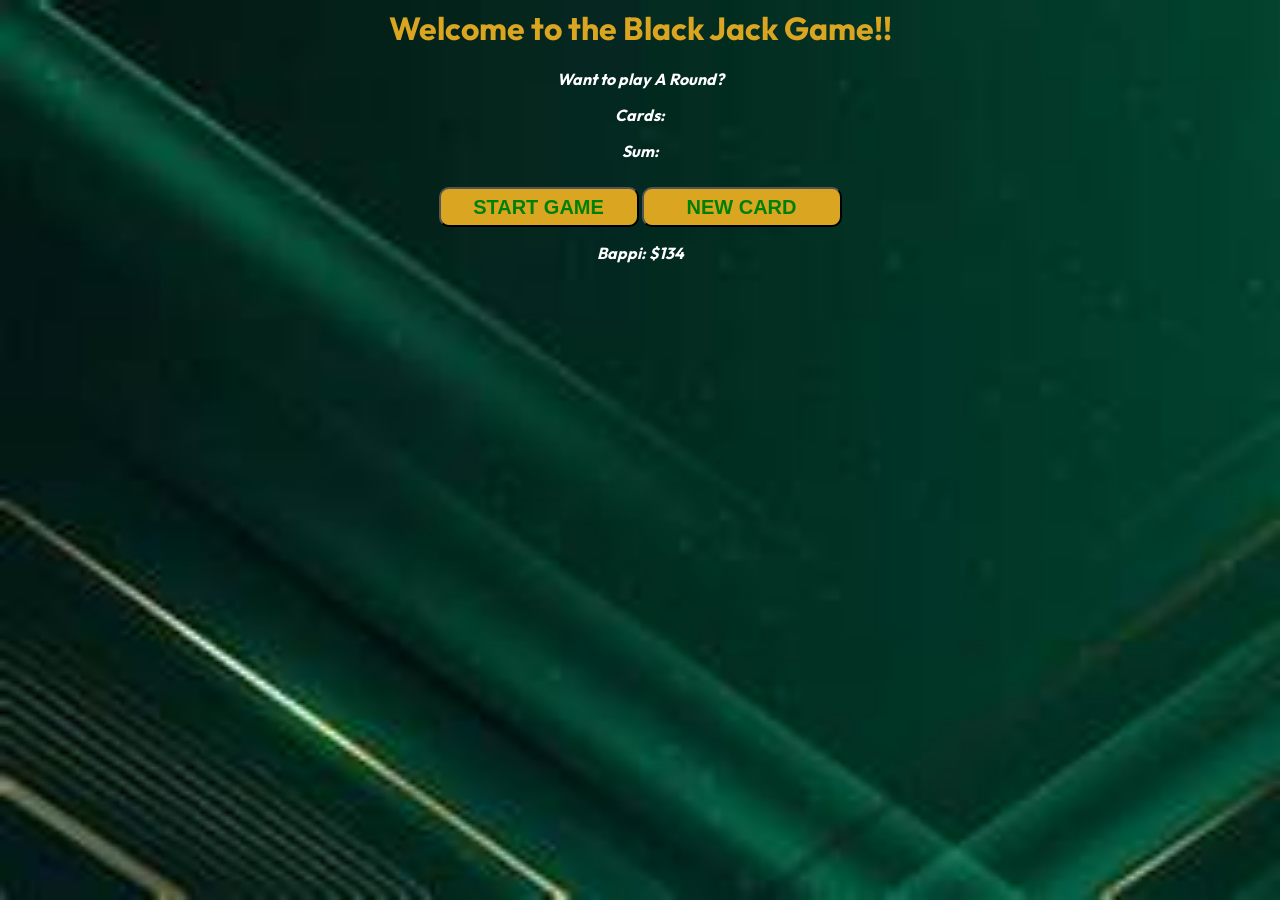
<file: BlackJackGame/index.html>
<html>
    <head>
        <title>Black Jack Game</title>
        <link rel="preconnect" href="https://fonts.googleapis.com">
<link rel="preconnect" href="https://fonts.gstatic.com" crossorigin>
<link href="https://fonts.googleapis.com/css2?family=Outfit:wght@100..900&display=swap" rel="stylesheet">
        <link rel="stylesheet" type="text/css" href="index.css">
    </head>
    <body>
        <h1>
            Welcome to the Black Jack Game!!
        </h1>
        <p id="message-el">Want to play A Round?</p>
        <p id="cards-el">Cards:</p>
        <p id="sum-el">Sum:</p>
        <button onclick="startGame()" id="button-el">START GAME</button>
        <button onclick="newCard()" id="newcard-el">NEW CARD</button>
        <p id="player-el"></p>
        <script src="index.js"></script>

    </body>
</html>
</file>
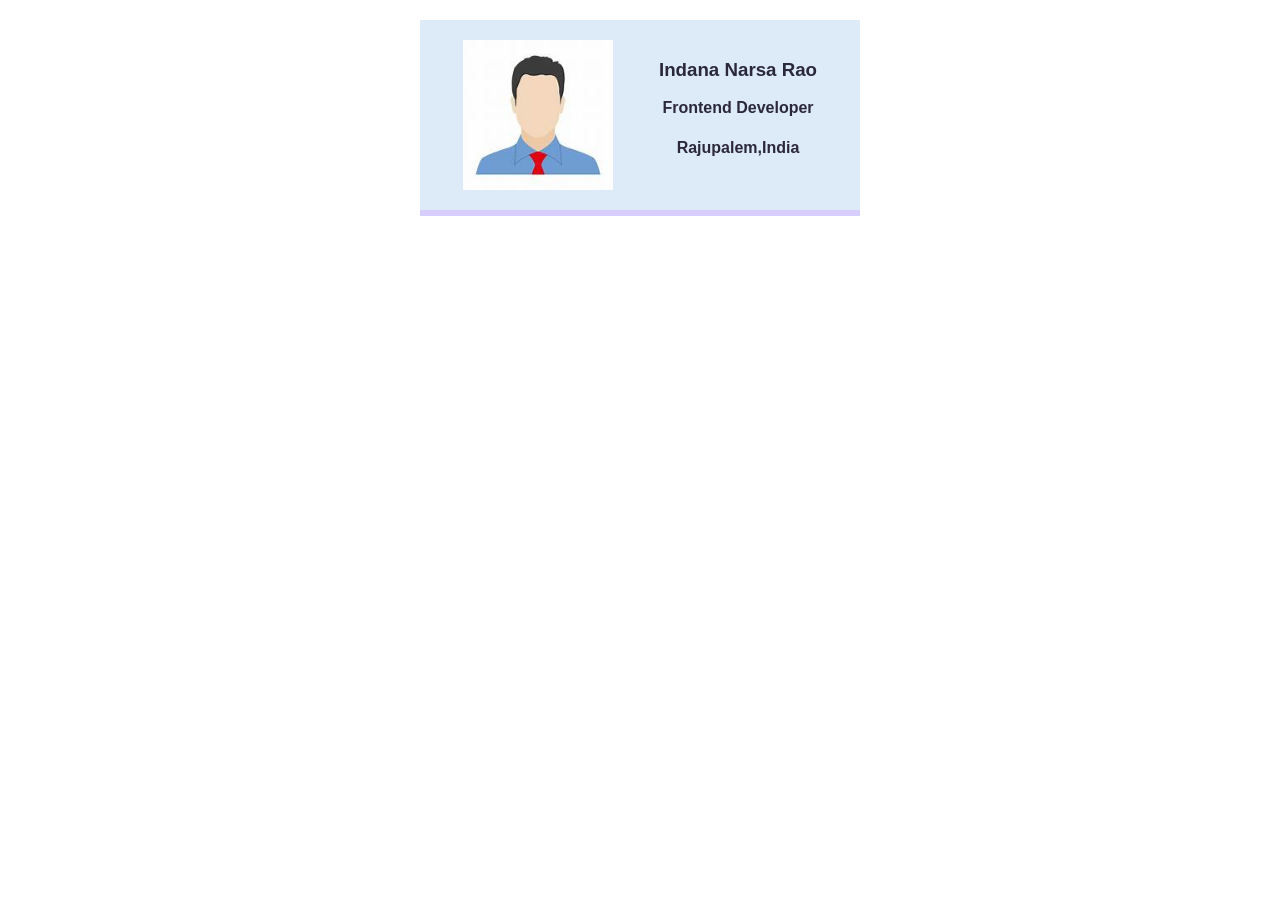
<file: business-card/index.html>
<html>
    <head>
        <title>Business Card</title>
        <link rel="stylesheet" href="styles.css">
    </head>
    <body>
        <div class="card">
            <div>
                <img src="Images/pic.jpeg" alt="Profile picture for practise" class="profile-pic">
            </div>
            <div class="info">
                <h3 >Indana Narsa Rao</h3>
                <p>Frontend Developer</p>
                <h4>Rajupalem,India</h4>
            </div>
        </div>
        
    </body>

    </html>
</file>
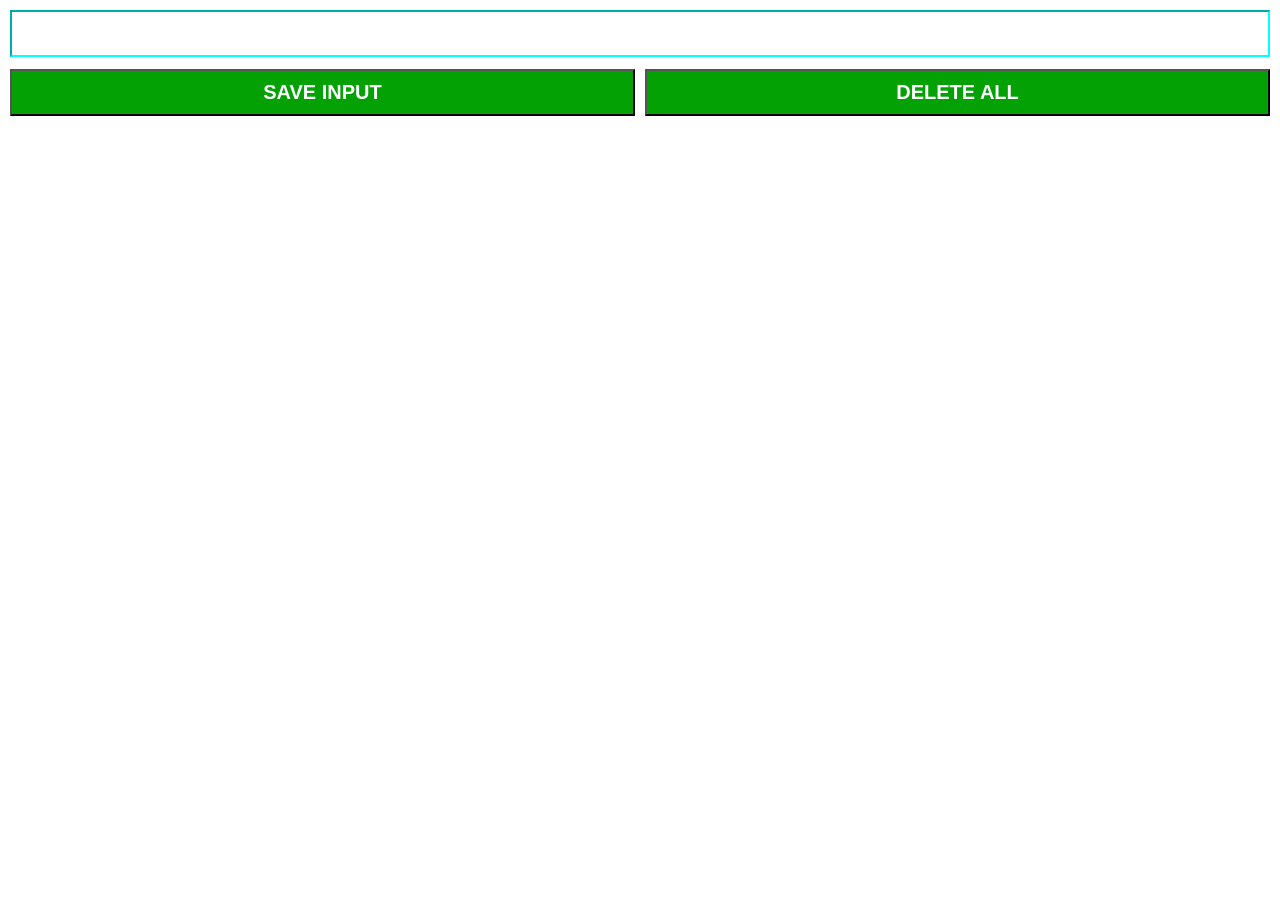
<file: chromeExtension/index.html>
<html>
    <head>
        <title>Chrome Extension</title>
        <link rel="stylesheet" href="index.css">
        
    </head>
    <body>
        <input type="text" id="input-el">
        <div id="con">
            <button id="input-btn">SAVE INPUT</button>
            <button id="del-btn">DELETE ALL</button>
        </div>
        <ul id="ul-el"></ul>
        <script src="index.js"></script>
    </body>
</html>
</file>
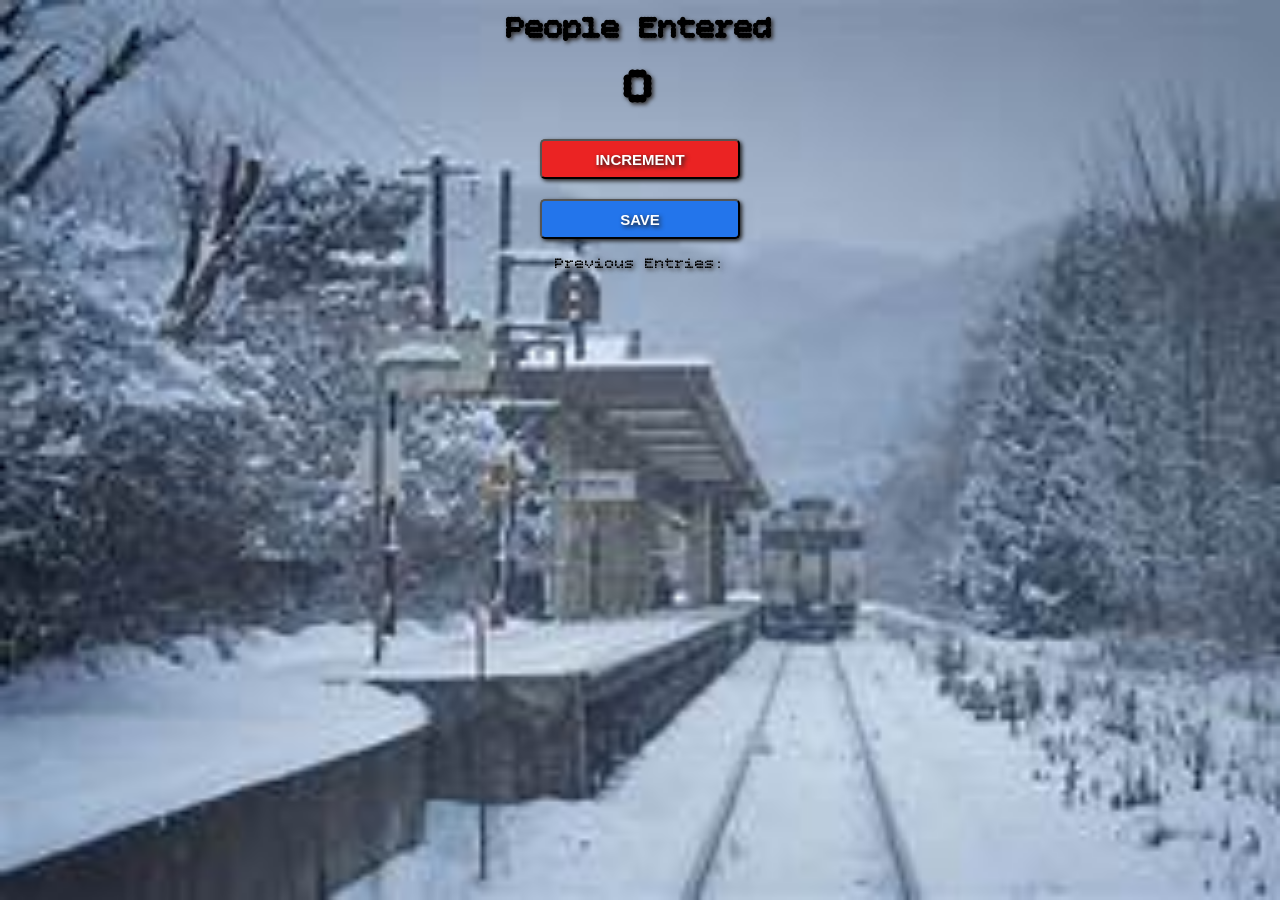
<file: Passenger Counter/index.html>
<html>
    <head>
        <title>Passenger Counter</title>
        <link rel="stylesheet" href="index.css">
        <link rel="preconnect" href="https://fonts.googleapis.com">
<link rel="preconnect" href="https://fonts.gstatic.com" crossorigin>
<link href="https://fonts.googleapis.com/css2?family=Bitcount+Grid+Single:wght@100..900&display=swap" rel="stylesheet">
    </head>
    <body>
        <h1>People Entered</h1>
        <h2 id="count">0</h2>
        <div class="buttons">
        <button id="increment" onclick="increment()">INCREMENT</button>
        <button id="save" onclick="save()">SAVE</button>
        </div>
        <p id="save-el">Previous Entries: </p>
        <script src="index.js"></script>
    </body>
</html>
</file>
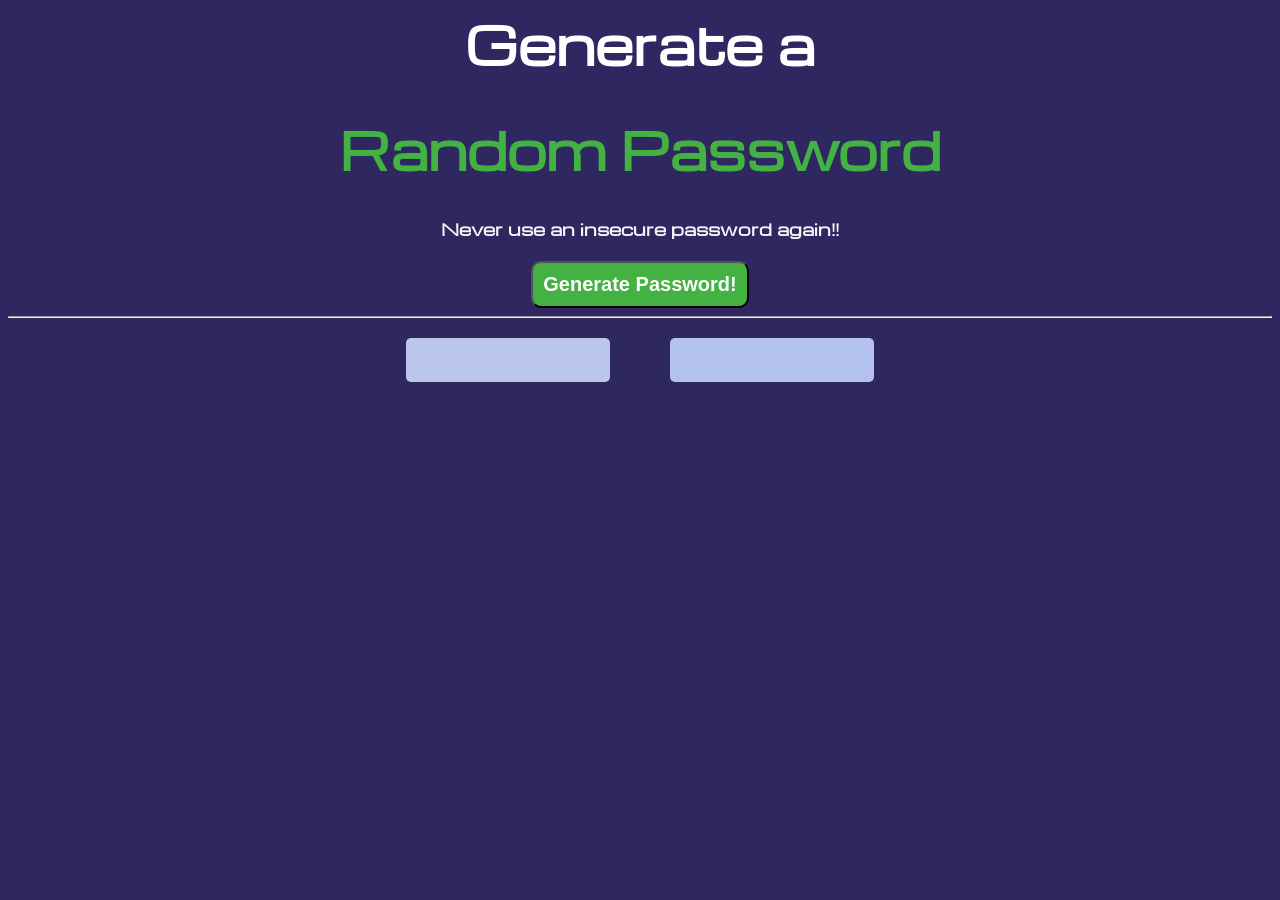
<file: randomPasswordGenerator/index.html>
<html>
    <head>
        <title>Random Password Generator</title>
        <link rel="stylesheet" type="text/css" href="index.css">
        <link rel="preconnect" href="https://fonts.googleapis.com">
        
<link rel="preconnect" href="https://fonts.gstatic.com" crossorigin>
<link href="https://fonts.googleapis.com/css2?family=Michroma&display=swap" rel="stylesheet">
    </head>
    <body>
        <div class="container">
            <h1 id="Generate">
            Generate a
            </h1>
            <h1 id="random">Random Password</h1>
            <h4 id="text">
                Never use an insecure password again!!
            </h4>
            <button id="button">Generate Password!</button>
        </div>
        <hr>
        <div class="output">
            <div id="password1"></div>
            <div id="password2"></div>
        </div>
        <script src="index.js"></script>
    </body>
</html>
</file>
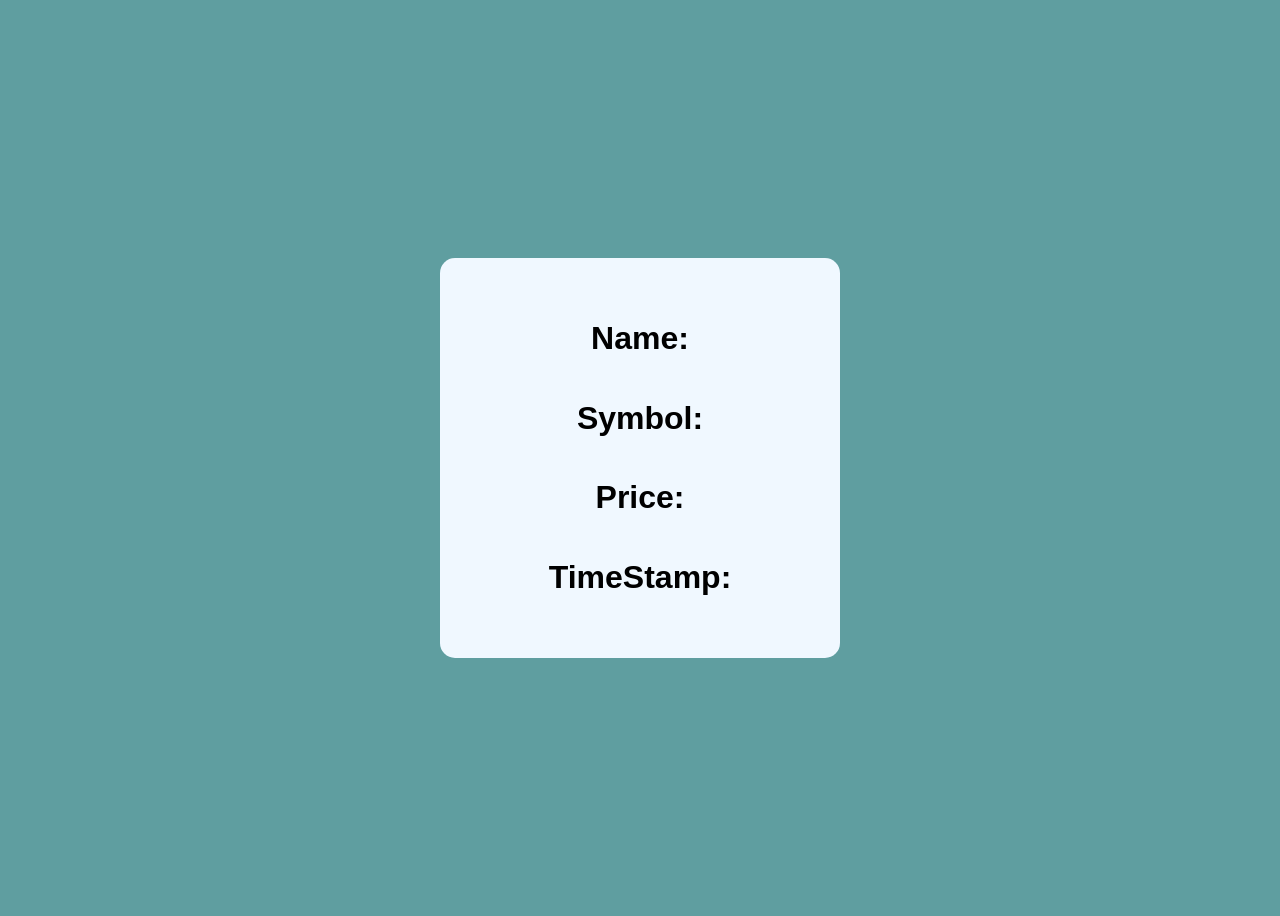
<file: StockUpdater/index.html>
<html>
    <head>
        <title>StockShower</title>
        <link rel="stylesheet" href="index.css">
    </head>
    <body>
        <div>
        <h1>Name:<span id="name"></span></h1>
        <h1>Symbol:<span id="sym"></span></h1>
        <h1>Price:<span id="price"></span><span id="pic"></span></h1>
        <h1>TimeStamp:<span id="time"></span></h1>
        </div>
        <script type="module" src="index.js"></script>
        
    </body>



</html>
</file>
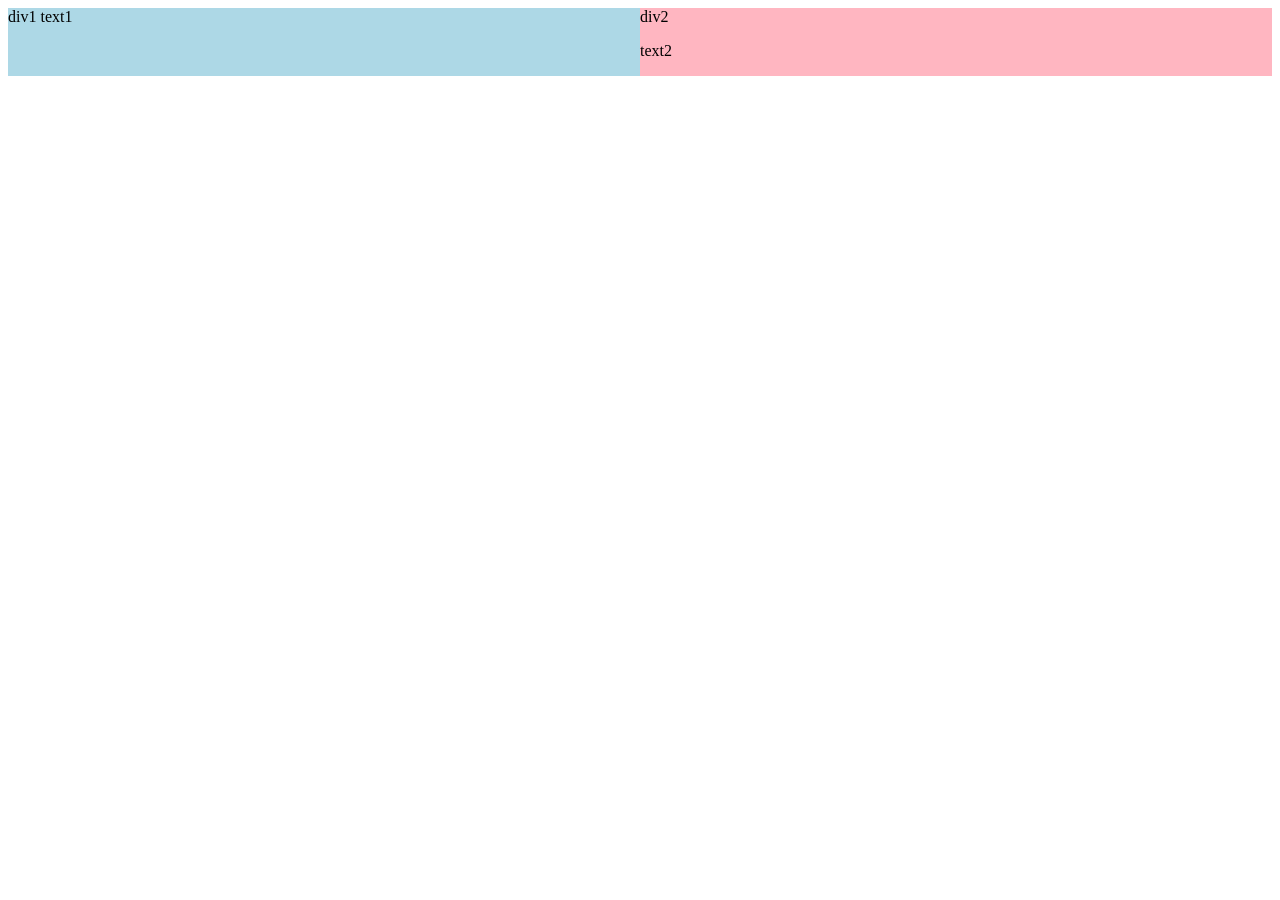
<file: youtubecloning/flexbox.html>
<!DOCTYPE html>
<html>
    <head>
        <title>FlexPractice</title>
    </head>
    <body>
        <div style="display:flex;
        flex-direction:row;">
            <div style="background-color:
            lightblue;
            flex:1">div1 text1</div>
            <div style="background-color:
            lightpink;
            flex:1">div2<p>text2</p></div>
         </div>
        
    </body>
</html>
</file>
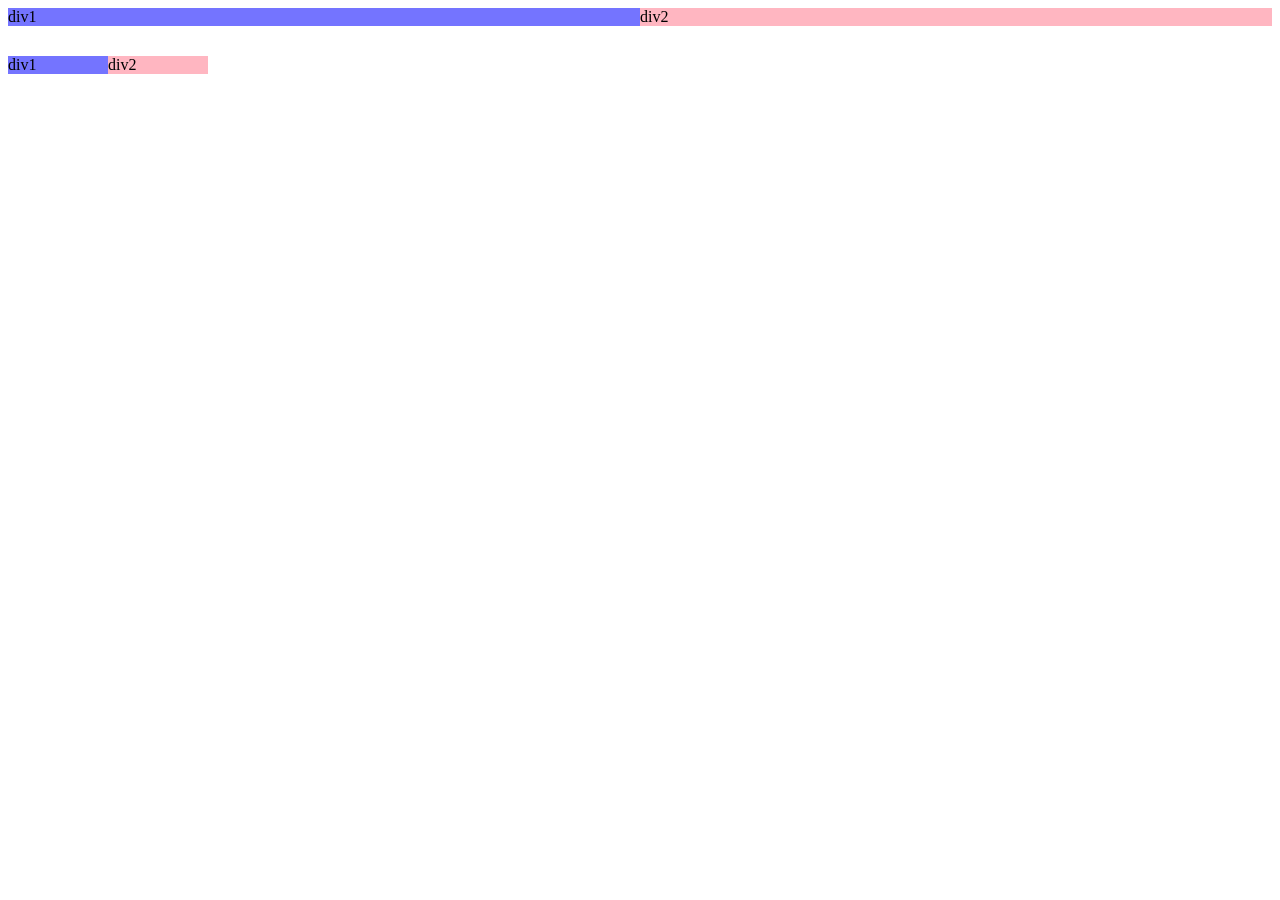
<file: youtubecloning/grid.html>
<!DOCTYPE html>
<html>
    <head>
<title>Grid Practice</title>
    </head>
    <body>
        <div style="
            display:grid;
            grid-template-columns: 1fr 1fr;">
            <div style="background-color: rgb(116, 116, 255);">div1</div>
            <div style="background-color: lightpink;">div2</div>
        </div>
        <div style="
           margin-top:30px;
            display:grid;
            grid-template-columns: 100px 100px;">
            <div style="background-color: rgb(116, 116, 255);">div1</div>
            <div style="background-color: lightpink;">div2</div>
        </div>
    </body>
</html>
</file>
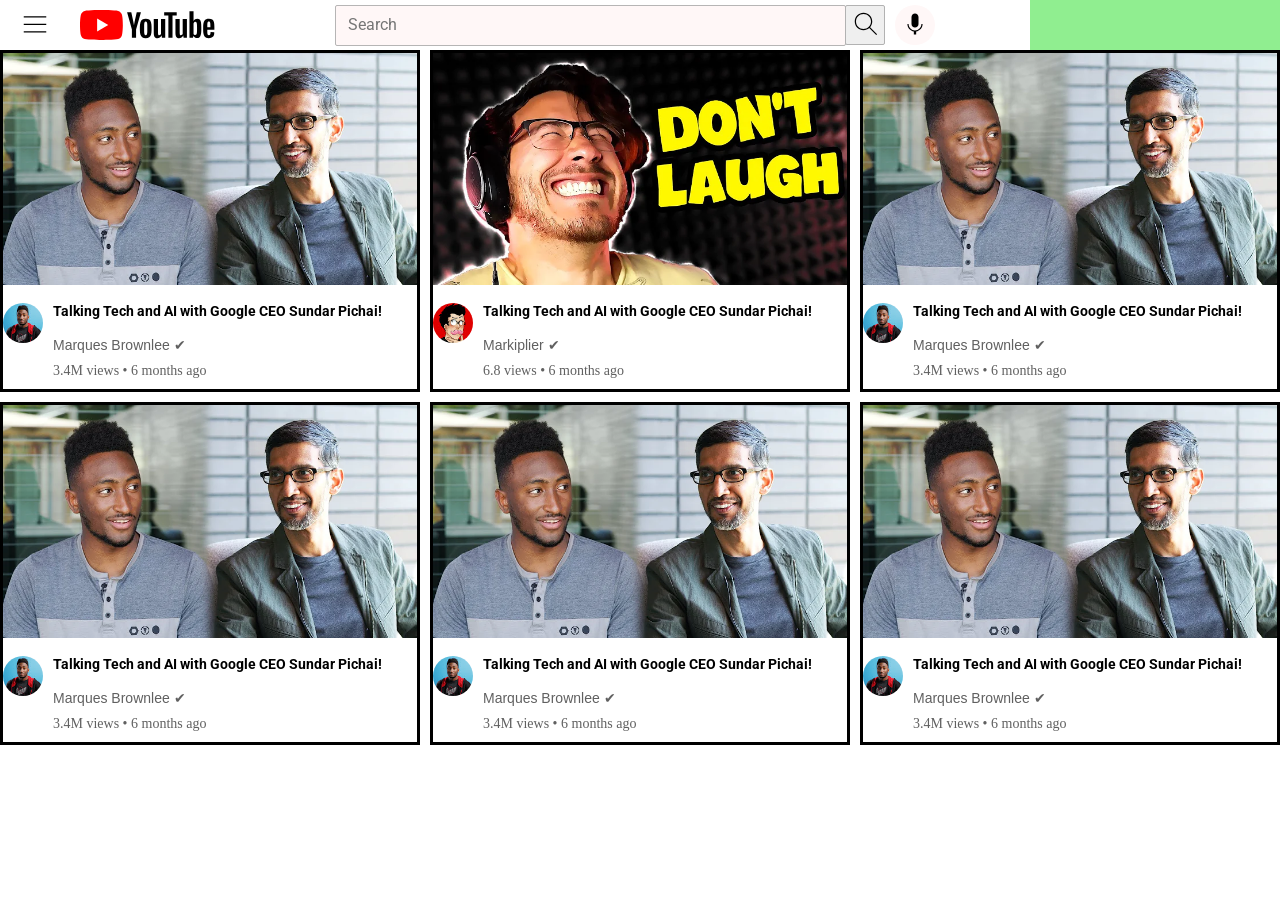
<file: youtubecloning/org.html>
<!DOCTYPE html>
<html>
    <head>
<title> Youtube Clone</title></head>
<link rel="stylesheet" href="buttons.css">
<link rel="preconnect" href="https://fonts.googleapis.com">
<link rel="preconnect" href="https://fonts.gstatic.com" crossorigin>
<link href="https://fonts.googleapis.com/css2?family=Nata+Sans:wght@100..900&family=Roboto:ital,wght@0,100..900;1,100..900&display=swap" rel="stylesheet">
<body>
    <div class="header">
        <div class="first">
            <img class="hamburger" src="header images/hamburger-menu.svg" alt="Menu">
            <img class="logo" src="header images/youtube-logo.svg" alt="YouTube Logo">
        </div>
        <div class="second"> 
            <input  class="search" type="text" placeholder="Search">
            <button class="searchbutton">
                <img class="search-icon" src="header images/search.svg" alt="Search">
            </button>
            <button class="micbutton">
                <img class="mic-icon" src="header images/voice-search-icon.svg" alt="Mic">
            </button>
        </div>
        <div class="third"></div>

    </div>
         
    <div class="videogrid">      
            <div class="videopreview">
                <div class="thumb"><img class="thumbnail-1" src="images/thumbnail-1.webp" alt="video-thumbnail">
                </div>
                <div class="videoinfogrid">
                    <div class="dpcontain">
                        <img class="dp" src="channelpictures/marquesbrown.png">
                    </div>
                    <div class="videoinfocontain">
                        <p class="videotitle">
                            Talking Tech and AI with Google CEO Sundar Pichai!
                        </p>
                        <p class="videochannel">Marques Brownlee &#10004;</p>
                        <p class="videostats"> 3.4M views  &#8226; 6 months ago</p>
                    </div>
                </div>
            </div>
            <div class="videopreview">
                <div class="thumb"><img class="thumbnail-1" src="images/markplier.png" alt="video-thumbnail">
                </div>
                <div class="videoinfogrid">
                    <div class="dpcontain">
                        <img class="dp" src="channelpictures/mark.png">
                    </div>
                    <div class="videoinfocontain">
                        <p class="videotitle">
                            Talking Tech and AI with Google CEO Sundar Pichai!
                        </p>
                        <p class="videochannel">Markiplier &#10004;</p>
                        <p class="videostats"> 6.8 views  &#8226; 6 months ago</p>
                    </div>
                </div>
            </div>
            <div class="videopreview">
                <div class="thumb"><img class="thumbnail-1" src="images/thumbnail-1.webp" alt="video-thumbnail">
                </div>
                <div class="videoinfogrid">
                    <div class="dpcontain">
                        <img class="dp" src="channelpictures/marquesbrown.png">
                    </div>
                    <div class="videoinfocontain">
                        <p class="videotitle">
                            Talking Tech and AI with Google CEO Sundar Pichai!
                        </p>
                        <p class="videochannel">Marques Brownlee &#10004;</p>
                        <p class="videostats"> 3.4M views  &#8226; 6 months ago</p>
                    </div>
                </div>
            </div>
            <div class="videopreview">
                <div class="thumb"><img class="thumbnail-1" src="images/thumbnail-1.webp" alt="video-thumbnail">
                </div>
                <div class="videoinfogrid">
                    <div class="dpcontain">
                        <img class="dp" src="channelpictures/marquesbrown.png">
                    </div>
                    <div class="videoinfocontain">
                        <p class="videotitle">
                            Talking Tech and AI with Google CEO Sundar Pichai!
                        </p>
                        <p class="videochannel">Marques Brownlee &#10004;</p>
                        <p class="videostats"> 3.4M views  &#8226; 6 months ago</p>
                    </div>
                </div>
            </div>
            <div class="videopreview">
                <div class="thumb"><img class="thumbnail-1" src="images/thumbnail-1.webp" alt="video-thumbnail">
                </div>
                <div class="videoinfogrid">
                    <div class="dpcontain">
                        <img class="dp" src="channelpictures/marquesbrown.png">
                    </div>
                    <div class="videoinfocontain">
                        <p class="videotitle">
                            Talking Tech and AI with Google CEO Sundar Pichai!
                        </p>
                        <p class="videochannel">Marques Brownlee &#10004;</p>
                        <p class="videostats"> 3.4M views  &#8226; 6 months ago</p>
                    </div>
                </div>
            </div>
            <div class="videopreview">
                <div class="thumb"><img class="thumbnail-1" src="images/thumbnail-1.webp" alt="video-thumbnail">
                </div>
                <div class="videoinfogrid">
                    <div class="dpcontain">
                        <img class="dp" src="channelpictures/marquesbrown.png">
                    </div>
                    <div class="videoinfocontain">
                        <p class="videotitle">
                            Talking Tech and AI with Google CEO Sundar Pichai!
                        </p>
                        <p class="videochannel">Marques Brownlee &#10004;</p>
                        <p class="videostats"> 3.4M views  &#8226; 6 months ago</p>
                    </div>
                </div>
            </div>
    </div>
            
           
</body>
</html>
</file>
<file: BlackJackGame/index.css>
body{
    font-family:outfit, sans-serif;
    background-image:url(image.png);
    background-size:cover;
    font-weight:bold;
    color:weight;
    text-align:center;
}
h1{
    color:goldenrod;

}
#message-el{
    font-style:italic;
    color:white;
}
#sum-el{
    font-style:italic;
    color:white;
}
#cards-el{
    font-style:italic;
    color:white;
}
#button-el{
    color:green;
    background-color: goldenrod;
    width:200px;
    height:40px;
    border-radius:10px;
    font-weight:bold;
    font-size:20px;
}
#newcard-el{
    color:green;
    background-color: goldenrod;
    width:200px;
    height:40px;
    border-radius:10px;
    font-weight:bold;
    font-size:20px;
    margin-top:10px;
}
#player-el{
    font-style:italic;
    color:white;
}
</file>
<file: business-card/styles.css>
body{
    margin:20px
}

.profile-pic {
    width:150px;
}

.card{
    width:400px;
    padding:20px;
    display:flex;
    justify-content:space-around;
    margin:0 auto;
    background: #ddebf8;
    border-bottom:6px solid #d8cefe;


}
.info{
    font-weight: bold;
    color:#2b2839;
    text-align:center;
    font-family: Arial, Helvetica, sans-serif;
}
</file>
<file: chromeExtension/index.css>
body{
    margin:0;
    padding: 10px;
    font-family:Arial, Helvetica, sans-serif;
   min-width:400px;
}
input{
    width:100%;
    box-sizing:border-box;
    padding-left: 10px;
    padding-right: 10px;
    padding-top:10px;
    padding-bottom:10px;
    border-color: aqua;
    font-size: 20px;
    margin-bottom:2px;


}
#con{
    display:flex;
    gap:10px;
    flex-direction: row;
    justify-content:center;
}
button{
    width:50%;
    box-sizing:border-box;
    padding-left: 10px;
    padding-right: 10px;
    padding-top:10px;
    padding-bottom:10px;
    margin-top:10px;
    font-size: 20px;
    background-color:rgb(4, 161, 4);
    color:white;
    font-weight:bold;

}
ul{
    list-style:none;
    padding-left:0px;
    margin-top:20px;

}
li{
    margin-top:5px;

}
li a{
    color:rgb(4, 161, 4);
    font-size:20px;

}
</file>
<file: Passenger Counter/index.css>
body{
    background-image: url(./Images/image.png);
    background-size:cover;
    text-align:center;
    font-family: 'Bitcount Grid Single', monospace;
    color:rgb(0, 0, 0);
    text-shadow: 2px 2px 4px rgb(45, 43, 43) ;
    
    
}
h1{
    margin-top:10px;
    margin-bottom:10px;

}
h2{
    font-size:50px;
    margin-top: 0px;
    margin-bottom:20px;

}
#increment{
    color:rgb(255, 255, 255);
    background-color:rgb(235, 35, 35) ;
    width:200px;
    height:40px;
    font-weight:bold;
    font-size:15px;
    border-radius:5px;
    text-shadow: 2px 2px 4px rgb(31, 31, 31) ;
    box-shadow: 2px 2px 4px rgb(31, 31, 31) ;
}
#save{
    color:rgb(255, 255, 255);
    background-color:rgb(35, 117, 235) ;
    width:200px;
    height:40px;
    font-weight:bold;
    font-size:15px;
    border-radius:5px;
    text-shadow: 2px 2px 4px rgb(31, 31, 31) ;
    box-shadow: 2px 2px 4px rgb(31, 31, 31) ;
}
.buttons{
    display:flex;
    flex-direction: column;
    justify-content: center;
    align-items: center;
    gap:20px;

}
</file>
<file: randomPasswordGenerator/index.css>
body{
    font-family:Michroma, sans-serif;
    background-color: rgb(47, 39, 96);
    text-align:center;
}
#Generate{
    color:white;
    font-weight:bold;
    font-size:50px;
}
#random{
    color:rgb(67, 178, 67);
    font-weight:bolder;
    font-size:50px;
}
#text{
    color:whitesmoke;
}
#button{
    background-color:rgb(67, 178, 67);
    color:white;
    font-weight:bolder;
    font-size:20px;
    border-radius:10px;
    padding:10px;
}
.output{
    display:flex;
    gap:60px;
    justify-content: center;
    margin-top:20px;
    align-items: center;
}
#password1{
    display: flex;
    justify-content: center;
    align-items: center;
    text-align: center;
    color:rgb(67, 178, 67);
    font-weight:bolder;
    font-size:10px;
    background-color: rgb(186, 198, 234);
    width:200px;
    height:40px;
    padding:2px;
    border-radius: 5px;
    align-items: center;
}
#password2{
    display: flex;
    justify-content: center;
    align-items: center;
    text-align: center;
    color:rgb(255, 255, 255);
    font-weight:bolder;
    font-size:10px;
    background-color: rgb(180, 195, 238)   ;
    width:200px;
    height:40px;
    padding:2px;
    border-radius: 5px;
    align-items: center;
}
</file>
<file: StockUpdater/index.css>
span {
    font-family: Arial, Helvetica, sans-serif;
    font-size: 30px;
}
span img{
    height:20px;
    padding-left:3px;
}

h1 {
    font-family: 'Segoe UI', Tahoma, Geneva, Verdana, sans-serif;
}

div {
    display: flex;               /* use flexbox inside the div if needed */
    flex-direction: column;      /* stack child elements vertically */
    justify-content: center;     /* center content vertically inside the div */
    align-items: center;         /* center content horizontally inside the div */
   border-color:black;
    width: 400px;
    height: 400px;               /* corrected from 'length' */
    text-align: center;
    margin: 50px auto; 
    border-radius: 15px; 
    background-color: aliceblue;        /* center div horizontally and add some vertical spacing */
}

body {
    background-color:cadetblue;
    text-align: center;
    display: flex;               /* make body a flex container */
    justify-content: center;     /* center div horizontally */
    align-items: center;         /* center div vertically */
    height: 100vh;               /* full viewport height to allow vertical centering */
}
</file>
<file: youtubecloning/buttons.css>
body{
        margin: 0;
    }
    .search{
       display:flex;
       flex:1;
       height:37px;
       background-color: rgb(255, 247, 247);
       border-width:1px;
       border-style:solid;
       border-color:rgb(182, 181, 181);
       border-radius: 2px;
       box-shadow:inset 1px 2px 5px rgba(0,0,0.0.10);
    }
    .search::placeholder{
        font-family:Roboto,Arial;
        font-size:16px;
        padding-left:10px;

    }
    
    .videotitle{
        font-family:Roboto;
        font-size:14px;
      font-weight:bold;

      
        line-height:24px;
       margin-bottom:14px;
       margin-top:4px;
       
    }
    .videostats{
        font-size:14px;
         color:rgb(96,96,96);
         margin-top:0;
         margin-bottom:10px;

    }
    .videochannel{
        font-size:14px;
         color:rgb(96,96,96);
         margin-top:0;
         margin-bottom:10px;
         font-family:Arial;
        

    }
    .videodescription{
        font-size:14px;
         color:rgb(96,96,96);
         margin-top:0;
   
         width:280px;
         font-family:Arial;
         line-height:22px;


    }
    .thumbnail-1{
        width:100%;
    }
    
    .videopreview{
    
       
       
       border-color: black;
       border-style: solid;
      
    }
    .dp{
        margin-top:8px;
        width:40px;
        border-radius: 20px;
    }
    
    
    .thumb{
        margin-bottom:6px;
    }
    .videoinfogrid{
        display:grid;
        grid-template-columns: 50px 1fr;
    }
    .videogrid{
        display:grid;
        grid-template-columns: 1fr 1fr 1fr;
        column-gap: 10px;
        row-gap: 10px;
    }
    .header{
        height:50px;
        display:flex;
        justify-content: space-between;
       }
       .first{
       
        display:flex;
        align-items: center;
       }
       .hamburger{
        height:30px;

        margin-left:20px;
       }
       .logo{
        height:30px;
        margin-left:30px;
       }
       .second{
        display:flex;
        flex-direction: row;
        flex:1;
        margin-left: 55px;
        margin-right: 30px;
        max-width: 600px;
        align-items:center;
       }
       .searchbutton{
        height:40px;
        width:40px;
        border-width:1px;
        border-style:solid;
        border-color:rgb(178, 178, 178);
        border-radius:2px;
        margin-left:-1px;
        margin-right:10px;
    
       }
       .micbutton{
        height:40px;
        width:40px;
        border-radius:20px;
        border:none;
        background-color: rgb(255, 247, 247);
        
       }
       .search-icon{
        height:30px;
        width:30px;
        align-self: center;
        margin-right:4px;
        margin-left:-1px;
       }
       .third{
        width:250px;
        background-color: lightgreen;
        
       }
</file>
